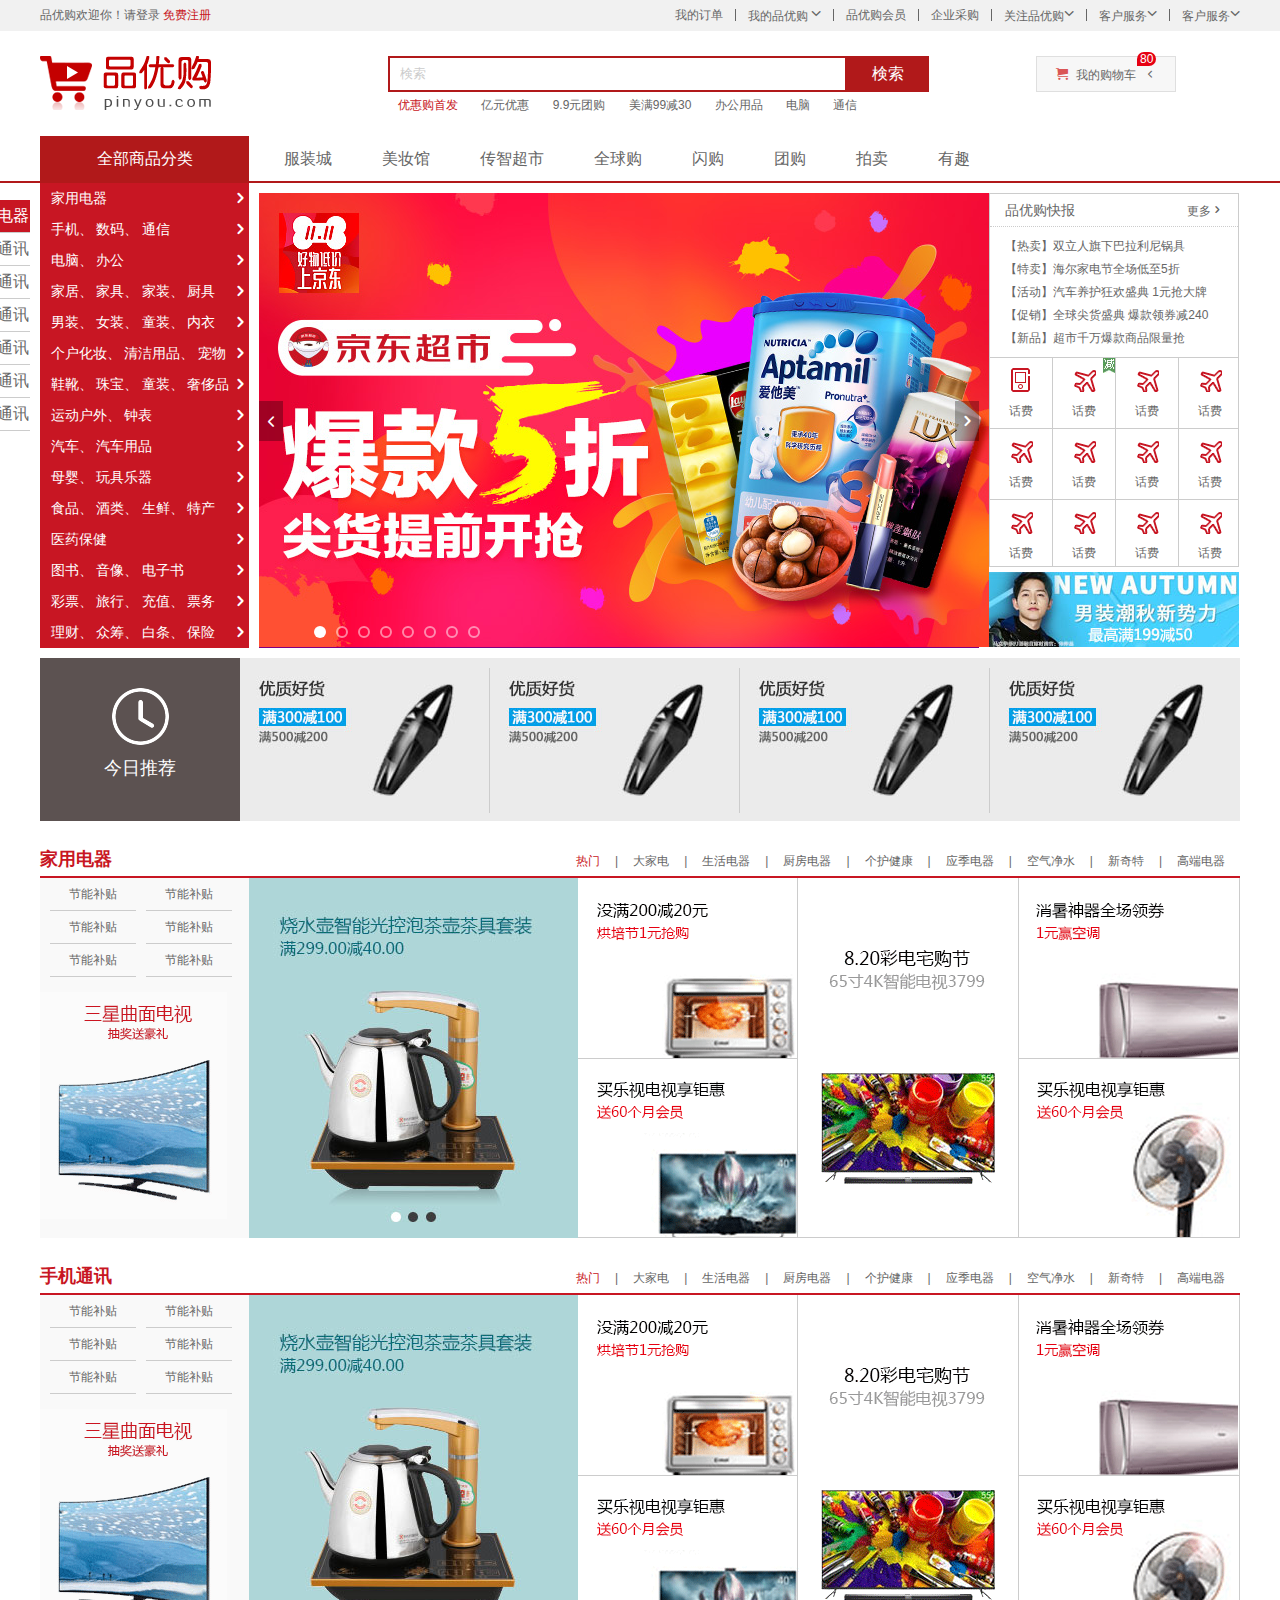
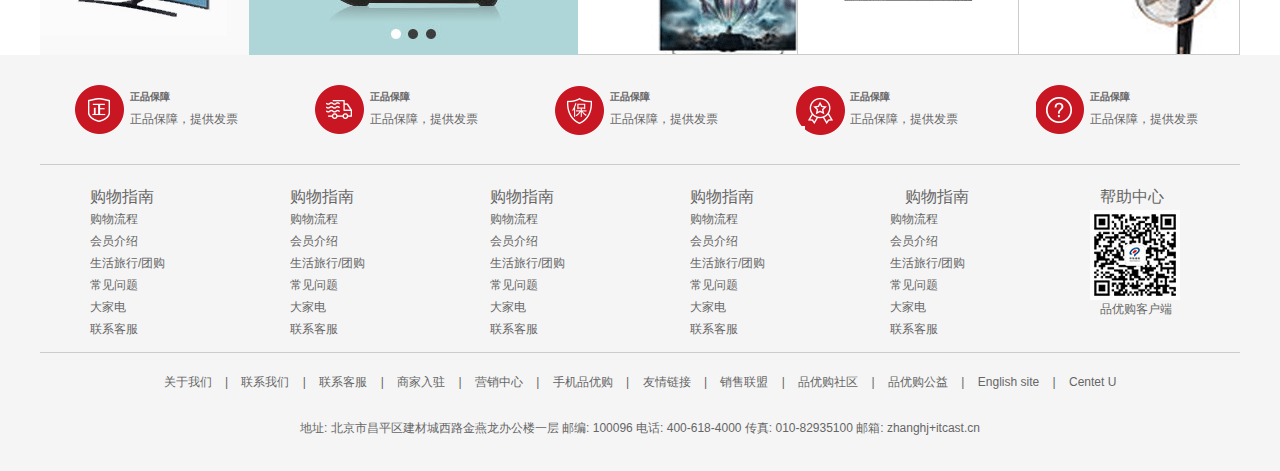
<file: index.html>
<!DOCTYPE html>
<html>
	<head>
		<meta charset="utf-8" />
		<title>pinyouku</title>
        <meta name="description" content="pinyougou-12adnsjcn cxnjidsvnvsvdvkidsoacmamsadjscxhacducasdncakcsnkcijdahfvbfhviae"/>
        <meta name="keywords" content="pinyougou-beagfwehgfes,efeirufnr"/>
        <link rel="shortcut icon" href="favicon.ico" type="image/x-icon"/>
        <link rel="stylesheet" href="css/base.css"/>
        <link rel="stylesheet" href="css/common.css"/>
        <link rel="stylesheet" href="css/index.css">
	</head>
	<body>
        <!-- 顶部快捷导航栏 start -->
		<div class="shortcut">
            <div class="w">
                <div class="fl">
                    <ul>
                        <li>品优购欢迎你！</li>
                        <li>
                            <a href="login.html">请登录 </a>
                             <a href="register.html" class="style-red">免费注册</a>
                        </li>
                    </ul>
                </div>
                <div class="fr">
                    <ul>
                        <li><a href="">我的订单</a></li>
                        <li class="spacer"></li>
                        <li><a href="#">我的品优购</a>
                        <i class="icomoon"></i>
                        </li>
                        <li class="spacer"></li>
                        <li><a href="#">品优购会员 </a></li>
                        <li class="spacer"></li>
                        <li><a href="#">企业采购</a></li>
                        <li class="spacer"></li>
                        <li><a href="#">关注品优购</a><i class="icomoon"></i></li>
                        <li class="spacer"></li>
                        <li><a href="#">客户服务</a><i class="icomoon"></i></li>
                        <li class="spacer"></li>
                        <li><a href="">客户服务</a><i class="icomoon"></i></li>
                    </ul>
                </div>
            </div>
        </div>
        <!-- 顶部快捷导航栏 end -->
        <!-- haeder start -->
        <div class="header w">
            <!-- logo -->
            <div class="logo">
                <hi>
                    <a href="index.html" title="品优购">品优购</a>
                </hi>
            </div>
            <!-- search -->
            <div class="search">
                <input type="text" name="" class="text" value="検索" />
                <button class="btn">検索</button>
            </div>
            <!-- hotwords -->
            <div class="hotwrods">
                <a href="#" class="style-red">优惠购首发 </a>
                <a href="#">亿元优惠</a>
                <a href="#">9.9元团购</a>
                <a href="#">美满99减30</a>
                <a href="#">办公用品</a>
                <a href="#">电脑</a>
                <a href="#">通信</a>                   
            </div>
            <!-- .shopcar -->
            <div class="shopcar">
                <i class="car"></i>
                我的购物车
                <div class="count">80</div>
                <i class="arrow"></i>
                <i></i>
            </div>
        </div>
        <!-- header end -->
        <!-- nav start -->
        <div class="nav">
            <div class="w">
                <div class="dorpdown fl">
                    <div class="dt">全部商品分类</div>
                    <div class="dd">
                        <ul>
                            <li class="menu_item">
                                <a href="#">家用电器</a>
                                <i></i> 
                            </li>
                            <li class="menu_item">
                                <a href="list.html">手机、</a>
                                <a href="list.html">数码、</a>
                                <a href="list.html">通信</a>
                                <i></i>
                            </li>
                            <li class="menu_item">
                                <a href="#">电脑、</a>
                                <a href="#">办公</a> 
                                <i></i>
                            </li>
                            <li class="menu_item">
                                <a href="#">家居、</a> 
                                <a href="#">家具、</a> 
                                <a href="#">家装、</a> 
                                <a href="#">厨具</a>
                                <i></i>
                            </li>
                            <li class="menu_item">
                                <a href="#">男装、</a> 
                                <a href="#">女装、</a>
                                <a href="#">童装、</a>
                                <a href="#">内衣</a>
                                <i></i>
                            </li>
                            <li class="menu_item">
                                <a href="#">个户化妆、</a>
                                <a href="#">清洁用品、</a> 
                                <a href="#">宠物</a>
                                <i></i>
                            </li>
                            <li class="menu_item">
                                <a href="#">鞋靴、</a> 
                                <a href="#">珠宝、</a> 
                                <a href="#">童装、</a> 
                                <a href="#">奢侈品</a>
                                <i></i>
                            </li>
                            <li class="menu_item">
                                <a href="#">运动户外、</a> 
                                <a href="#">钟表</a> 
                                <i></i>
                            </li>
                            <li class="menu_item">
                                <a href="#">汽车、</a> 
                                <a href="#">汽车用品</a> 
                                <i></i>
                            </li>
                            <li class="menu_item">
                                <a href="#">母婴、</a> 
                                <a href="#">玩具乐器</a> 
                                <i></i>
                            </li>
                            <li class="menu_item">
                                <a href="#">食品、</a> 
                                <a href="#">酒类、</a> 
                                <a href="#">生鲜、</a> 
                                <a href="#">特产</a>
                                <i></i>
                            </li>
                            <li class="menu_item">
                                <a href="#">医药保健</a>
                                <i></i> 
                            </li>
                            <li class="menu_item">
                                <a href="#">图书、</a> 
                                <a href="#">音像、</a> 
                                <a href="#">电子书</a>
                                <i></i>
                            </li>
                            <li class="menu_item">
                                <a href="#">彩票、</a> 
                                <a href="#">旅行、</a> 
                                <a href="#">充值、</a> 
                                <a href="#">票务</a>
                                <i></i>
                            </li>
                            <li class="menu_item">
                                <a href="#">理财、</a> 
                                <a href="#">众筹、</a> 
                                <a href="#">白条、</a> 
                                <a href="#">保险</a>
                                <i></i>
                            </li>
                        </ul>
                    </div>
                </div>
                <div class="navitem fl">
                    <ul>
                        <li><a href="#">服装城</a></li>
                        <li><a href="#">美妆馆</a></li>
                        <li><a href="#">传智超市</a></li>
                        <li><a href="#">全球购</a></li>
                        <li><a href="#">闪购</a></li>
                        <li><a href="#">团购</a></li>
                        <li><a href="#">拍卖</a></li>
                        <li><a href="#">有趣</a></li>
                    </ul>
                                                                                            
                </div>
            </div>
        </div>
        <!-- nav end -->
        <div class="w">
            <div class="main">
                <div class="focus fl">
                    <a href="#" class="arrow-l"><i></i></a>
                    <a href="#" class="arrow-r"><i></i></a>
                    <ul>
                        <li><a href=""><img src="upload/focus.jpg" alt=""></a></li>
                    </ul>
                    <ol class="circle">
                        <li class="current"></li>
                        <li></li>
                        <li></li>
                        <li></li>
                        <li></li>
                        <li></li>
                        <li></li>
                        <li></li>
                    </ol >
                </div>
                <div class="newsflash fr">
                    <div class="news">
                        <div class="news-hd">
                            品优购快报
                            <a href="#">更多<i></i></a>
                        </div>
                        <div class="news-bd">
                            <ul>
                                <li><a href="#">【热卖】双立人旗下巴拉利尼锅具</a></li>
                            </ul>
                            <ul>
                                <li><a href="#">【特卖】海尔家电节全场低至5折</a></li>
                            </ul>
                            <ul>
                                <li><a href="#">【活动】汽车养护狂欢盛典 1元抢大牌</a></li>
                            </ul>
                            <ul>
                                <li><a href="#">【促销】全球尖货盛典 爆款领券减240</a></li>
                            </ul>
                            <ul>
                                <li><a href="#">【新品】超市千万爆款商品限量抢</a></li>
                            </ul>
                        </div>
                    </div>
                    <div class="lifeservice">
                        <ul>
                            <li>
                                <a href="#">
                                    <i class="service_ico service_ico_huafei"></i>
                                    <p>话费</p>
                                </a>
                            </li>
                            <li>
                                <a href="#">
                                    <i class="service_ico service_ico_feiji"></i>
                                    <p>话费</p>
                                </a>
                                <span class="hot"></span>
                            </li>
                            <li>
                                <a href="#">
                                    <i class="service_ico service_ico_feiji"></i>
                                    <p>话费</p>
                                </a>
                            </li>
                            <li>
                                <a href="#">
                                    <i class="service_ico service_ico_feiji"></i>
                                    <p>话费</p>
                                </a>
                            </li>
                            <li>
                                <a href="#">
                                    <i class="service_ico service_ico_feiji"></i>
                                    <p>话费</p>
                                </a>
                            </li>
                            <li>
                                <a href="#">
                                    <i class="service_ico service_ico_feiji"></i>
                                    <p>话费</p>
                                </a>
                            </li>
                            <li>
                                <a href="#">
                                    <i class="service_ico service_ico_feiji"></i>
                                    <p>话费</p>
                                </a>
                            </li>
                            <li>
                                <a href="#">
                                    <i class="service_ico service_ico_feiji"></i>
                                    <p>话费</p>
                                </a>
                            </li>
                            <li>
                                <a href="#">
                                    <i class="service_ico service_ico_feiji"></i>
                                    <p>话费</p>
                                </a>
                            </li>
                            <li>
                                <a href="#">
                                    <i class="service_ico service_ico_feiji"></i>
                                    <p>话费</p>
                                </a>
                            </li>
                            <li>
                                <a href="#">
                                    <i class="service_ico service_ico_feiji"></i>
                                    <p>话费</p>
                                </a>
                            </li>
                            <li>
                                <a href="#">
                                    <i class="service_ico service_ico_feiji"></i>
                                    <p>话费</p>
                                </a>
                            </li>
                            
                        </ul>
                    </div>
                    <div class="bargain">
                        <img src="img/bargain.jpg" alt="">
                    </div>
                </div>
            </div>
        </div>
        <!-- 推荐服务模块 start -->
        <div class="recommend w">
            <div class="recom-hd fl">
                <img src="img/clock.png" alt="">
                <h3>今日推荐</h3>
            </div>
            <div class="recom-bd fl"> 
                <ul>
                    <li>
                        <a href="#">
                            <img src="upload/pic.jpg" alt="">
                        </a>
                    </li>
                    <li>
                        <a href="#">
                            <img src="upload/pic.jpg" alt="">
                        </a>
                    </li>
                    <li>
                        <a href="#">
                            <img src="upload/pic.jpg" alt="">
                        </a>
                    </li>
                    <li class="last">
                        <a href="#">
                            <img src="upload/pic.jpg" alt="">
                        </a>
                    </li>
                </ul>
            </div>
        </div>
        <!-- 推荐服务模块 end -->
        <!-- 楼层floor start -->
        <div class="floor">
            <div class="jiadian w">
                <div class="box-hd">
                    <h3>家用电器</h3>
                    <div class="tab-list">
                        <ul>
                            <li><a href="#" class="style-red">热门</a>|</li>
                            <li><a href="#">大家电</a>|</li>
                            <li><a href="#">生活电器</a>|</li>
                            <li><a href="#">厨房电器</a>|</li>
                            <li><a href="#">个护健康</a>|</li>
                            <li><a href="#">应季电器</a>|</li>
                            <li><a href="#">空气净水</a>|</li>
                            <li><a href="#">新奇特</a>|</li>
                            <li><a href="#">高端电器</a></li>
                        </ul>
                    </div>
                </div>
            <div class="box-bd">
                <ul class="tab-con">
                	<li class="w209">
                        <ul class="tab-con-list">
                        	<li>
                                <a href="">节能补贴</a>
                            </li>
                            <li>
                                <a href="">节能补贴</a>
                            </li>
                            <li>
                                <a href="">节能补贴</a>
                            </li>
                            <li>
                                <a href="">节能补贴</a>
                            </li>
                            <li>
                                <a href="">节能补贴</a>
                            </li>
                            <li>
                                <a href="">节能补贴</a>
                            </li>
                        </ul>
                        <img src="upload/floor-1-1.png" alt="">
                    </li>
                    <li class="w329">
                        <img src="upload/pic1.jpg" alt="">
                    </li>
                    <li class="w219">
                        <div class="tob-con-item">
                            <a href="#">
                                <img src="upload/floor-1-2.png" alt="">
                            </a>
                        </div>
                        <div class="tob-con-item">
                            <a href="#">
                                <img src="upload/floor-1-3.png" alt="">
                            </a>
                        </div>
                    </li>
                    <li class="w220">
                        <div class="tob-con-item">
                            <a href="#">
                                <img src="upload/floor-1-4.png" alt="">
                            </a>
                        </div>
                    </li>
                    <li class="w220">
                        <div class="tob-con-item">
                            <a href="#">
                                <img src="upload/floor-1-5.png" alt="">
                            </a>
                        </div>
                        <div class="tob-con-item">
                            <a href="#">
                                <img src="upload/floor-1-6.png" alt="">
                            </a>
                        </div>
                    </li>
                </ul>
            </div>    
            </div>
            <div class="shouji w">
                <div class="box-hd">
                    <h3>手机通讯</h3>
                    <div class="tab-list">
                        <ul>
                            <li><a href="#" class="style-red">热门</a>|</li>
                            <li><a href="#">大家电</a>|</li>
                            <li><a href="#">生活电器</a>|</li>
                            <li><a href="#">厨房电器</a>|</li>
                            <li><a href="#">个护健康</a>|</li>
                            <li><a href="#">应季电器</a>|</li>
                            <li><a href="#">空气净水</a>|</li>
                            <li><a href="#">新奇特</a>|</li>
                            <li><a href="#">高端电器</a></li>
                        </ul>
                    </div>
                </div>
            <div class="box-bd">
                <ul class="tab-con">
                	<li class="w209">
                        <ul class="tab-con-list">
                        	<li>
                                <a href="">节能补贴</a>
                            </li>
                            <li>
                                <a href="">节能补贴</a>
                            </li>
                            <li>
                                <a href="">节能补贴</a>
                            </li>
                            <li>
                                <a href="">节能补贴</a>
                            </li>
                            <li>
                                <a href="">节能补贴</a>
                            </li>
                            <li>
                                <a href="">节能补贴</a>
                            </li>
                        </ul>
                        <img src="upload/floor-1-1.png" alt="">
                    </li>
                    <li class="w329">
                        <img src="upload/pic1.jpg" alt="">
                    </li>
                    <li class="w219">
                        <div class="tob-con-item">
                            <a href="#">
                                <img src="upload/floor-1-2.png" alt="">
                            </a>
                        </div>
                        <div class="tob-con-item">
                            <a href="#">
                                <img src="upload/floor-1-3.png" alt="">
                            </a>
                        </div>
                    </li>
                    <li class="w220">
                        <div class="tob-con-item">
                            <a href="#">
                                <img src="upload/floor-1-4.png" alt="">
                            </a>
                        </div>
                    </li>
                    <li class="w220">
                        <div class="tob-con-item">
                            <a href="#">
                                <img src="upload/floor-1-5.png" alt="">
                            </a>
                        </div>
                        <div class="tob-con-item">
                            <a href="#">
                                <img src="upload/floor-1-6.png" alt="">
                            </a>
                        </div>
                    </li>
                </ul>
            </div>    
            </div>
        </div>
        <!-- 楼层floor end -->
        <!-- 固定电梯导航 -->
        <div class="fixedtool">
            <ul>
                <li class="current">家用电器</li>
                <li>手机通讯</li>
                <li>手机通讯</li>
                <li>手机通讯</li>
                <li>手机通讯</li>
                <li>手机通讯</li>
                <li>手机通讯</li>
            </ul>
        </div>
        <!-- footer start -->
        <div class="footer">
            <div class="w">
                <!-- mod-service start -->
                <div class="mod-service">
                    <ul>
                        <li>
                            <i class="mod-service-icon mod_service_zheng"></i>
                            <div class="mod_service_tit">
                                <h5>正品保障</h5>
                                <p>正品保障，提供发票</p>
                            </div>
                        </li>
                        <li>
                            <i class="mod-service-icon mod_service_kuai"></i>
                            <div class="mod_service_tit">
                                <h5>正品保障</h5>
                                <p>正品保障，提供发票</p>
                            </div>
                        </li>
                        <li>
                            <i class="mod-service-icon mod_service_bao"></i>
                            <div class="mod_service_tit">
                                <h5>正品保障</h5>
                                <p>正品保障，提供发票</p>
                            </div>
                        </li>
                        <li>
                            <i class="mod-service-icon mod_service_te"></i>
                            <div class="mod_service_tit">
                                <h5>正品保障</h5>
                                <p>正品保障，提供发票</p>
                            </div>
                        </li>
                        <li>
                            <i class="mod-service-icon mod_service_bang"></i>
                            <div class="mod_service_tit">
                                <h5>正品保障</h5>
                                <p>正品保障，提供发票</p>
                            </div>
                        </li>
                    </ul>
                </div>
                <!-- mod-service end -->
                <!-- mod help start -->
                <div class="mod_help">
                    <dl class="mod_help_item">
                        <dt>购物指南</dt>
                        <dd><a href="#">购物流程</a></dd>
                        <dd><a href="#">会员介绍</a></dd>
                        <dd><a href="#">生活旅行/团购</a></dd>
                        <dd><a href="#">常见问题</a></dd>
                        <dd><a href="#">大家电</a></dd>
                        <dd><a href="#">联系客服</a></dd>  
                    </dl>
                    <dl class="mod_help_item">
                        <dt>购物指南</dt>
                        <dd><a href="#">购物流程</a></dd>
                        <dd><a href="#">会员介绍</a></dd>
                        <dd><a href="#">生活旅行/团购</a></dd>
                        <dd><a href="#">常见问题</a></dd>
                        <dd><a href="#">大家电</a></dd>
                        <dd><a href="#">联系客服</a></dd>  
                    </dl>
                    <dl class="mod_help_item">
                        <dt>购物指南</dt>
                        <dd><a href="#">购物流程</a></dd>
                        <dd><a href="#">会员介绍</a></dd>
                        <dd><a href="#">生活旅行/团购</a></dd>
                        <dd><a href="#">常见问题</a></dd>
                        <dd><a href="#">大家电</a></dd>
                        <dd><a href="#">联系客服</a></dd>  
                    </dl>
                    <dl class="mod_help_item">
                        <dt>购物指南</dt>
                        <dd><a href="#">购物流程</a></dd>
                        <dd><a href="#">会员介绍</a></dd>
                        <dd><a href="#">生活旅行/团购</a></dd>
                        <dd><a href="#">常见问题</a></dd>
                        <dd><a href="#">大家电</a></dd>
                        <dd><a href="#">联系客服</a></dd>  
                    </dl>
                    <dl class="mod_help_item mod_help_app">
                        <dt>购物指南</dt>
                        <dd><a href="#">购物流程</a></dd>
                        <dd><a href="#">会员介绍</a></dd>
                        <dd><a href="#">生活旅行/团购</a></dd>
                        <dd><a href="#">常见问题</a></dd>
                        <dd><a href="#">大家电</a></dd>
                        <dd><a href="#">联系客服</a></dd>  
                    </dl>
                    <dl class="mod_help_item">
                        <dt class="mod_help_ban">帮助中心</dt>
                        <dd>
                            <img src="img/erweima.jpg" >
                            <p class="mod_help_pin">品优购客户端</p>
                        </dd>
                        
                    </dl>
                </div>
                <!-- mod help end -->
                <!-- mod copyright -->
                <div class="mod-copyright">
                    <p class="mod_copyright_links">
                       <a href="#">关于我们</a>
                       <span class="mod-copyright_split">|</span>
                       <a href="#">联系我们</a>
                       <span class="mod-copyright_split">|</span>
                       <a href="#">联系客服</a>
                       <span class="mod-copyright_split">|</span>
                       <a href="#">商家入驻</a>
                       <span class="mod-copyright_split">|</span>
                       <a href="#">营销中心</a>
                       <span class="mod-copyright_split">|</span>
                       <a href="#">手机品优购</a>
                       <span class="mod-copyright_split">|</span>
                       <a href="#">友情链接</a>
                       <span class="mod-copyright_split">|</span>
                       <a href="#">销售联盟</a>
                       <span class="mod-copyright_split">|</span>
                       <a href="#">品优购社区</a>
                       <span class="mod-copyright_split">|</span>
                       <a href="#">品优购公益</a>
                       <span class="mod-copyright_split">|</span>
                       <a href="#">English site</a>
                       <span class="mod-copyright_split">|</span>
                       <a href="#">Centet U</a>
                    </p>
                    <p class="mod_copyright_info">
                        <br>
                        地址: 北京市昌平区建材城西路金燕龙办公楼一层
                        邮编: 100096 电话: 400-618-4000 传真: 010-82935100
                        邮箱: zhanghj+itcast.cn
                    </p>
                </div>
                <!-- mod copyright -->
            </div>    
        </div>
        <!-- footer end -->
	</body>
</html>
</file>
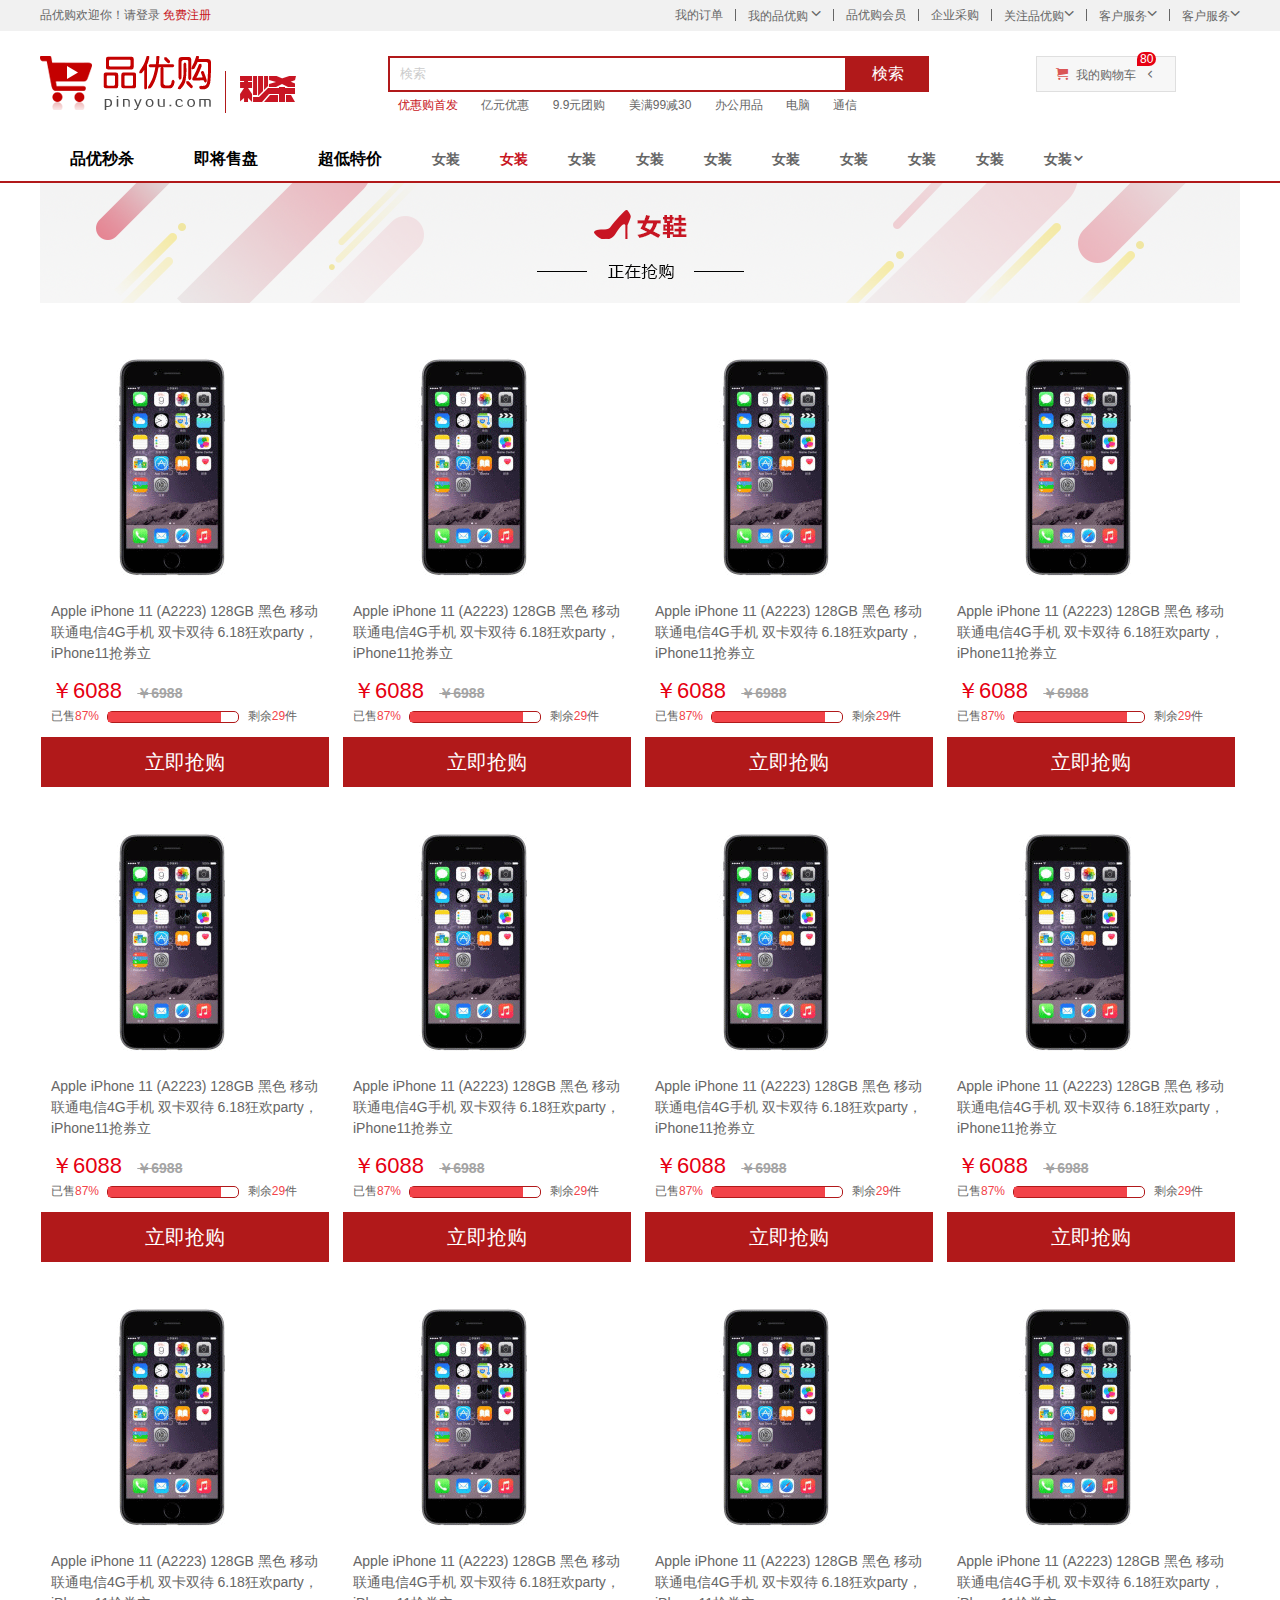
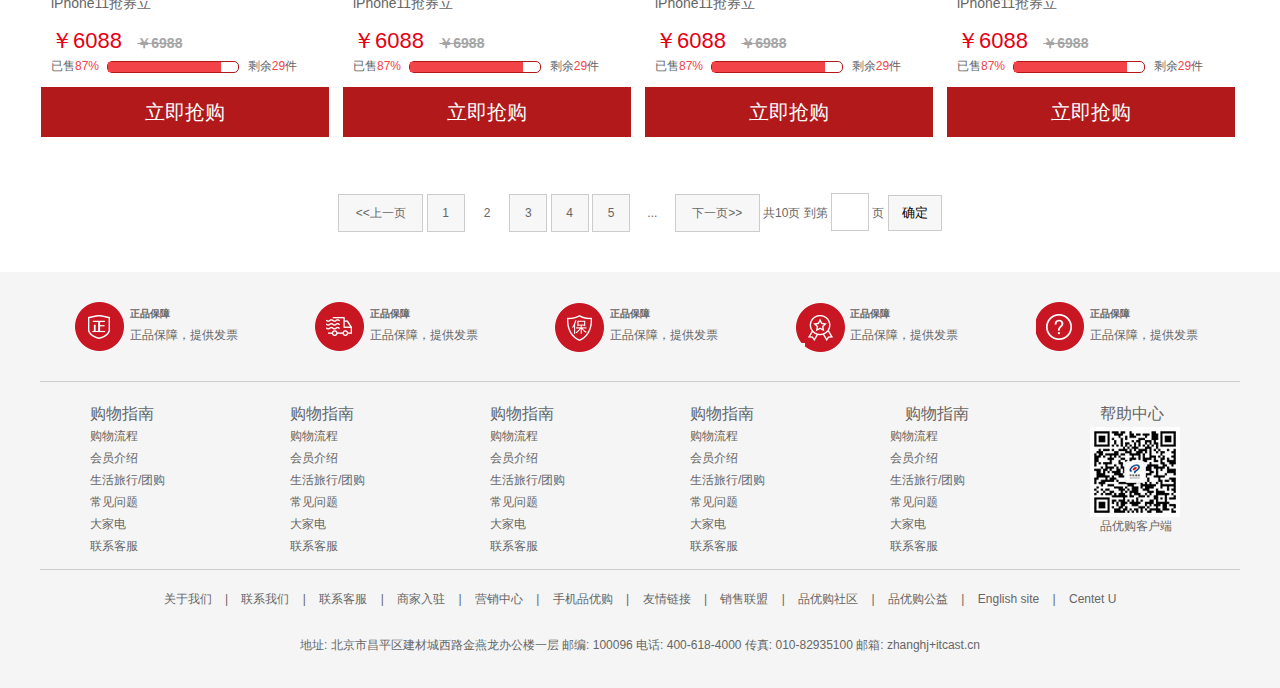
<file: list.html>
<!DOCTYPE html>
<html>
	<head>
		<meta charset="utf-8">
		<title>列表页-手机页面</title>
        <meta name="description" content="pinyougou-12adnsjcn cxnjidsvnvsvdvkidsoacmamsadjscxhacducasdncakcsnkcijdahfvbfhviae"/>
        <meta name="keywords" content="pinyougou-beagfwehgfes,efeirufnr"/>
        <link rel="shortcut icon" href="favicon.ico" type="image/x-icon"/>
        <link rel="stylesheet" href="css/base.css"/>
        <link rel="stylesheet" href="css/common.css"/>
        <link rel="stylesheet" href="css/list.css">
	</head>
	<body>
        <!-- 顶部快捷导航栏 start -->
        <div class="shortcut">
            <div class="w">
                <div class="fl">
                    <ul>
                        <li>品优购欢迎你！</li>
                        <li>
                            <a href="register.html" ">请登录 </a>
                             <a href="#" class="style-red">免费注册</a>
                        </li>
                    </ul>
                </div>
                <div class="fr">
                    <ul>
                        <li><a href="#">我的订单</a></li>
                        <li class="spacer"></li>
                        <li><a href="#">我的品优购</a>
                        <i class="icomoon"></i>
                        </li>
                        <li class="spacer"></li>
                        <li><a href="#">品优购会员 </a></li>
                        <li class="spacer"></li>
                        <li><a href="#">企业采购</a></li>
                        <li class="spacer"></li>
                        <li><a href="#">关注品优购</a><i class="icomoon"></i></li>
                        <li class="spacer"></li>
                        <li><a href="#">客户服务</a><i class="icomoon"></i></li>
                        <li class="spacer"></li>
                        <li><a href="">客户服务</a><i class="icomoon"></i></li>
                    </ul>
                </div>
            </div>
        </div>
        <!-- 顶部快捷导航栏 end -->
        <!-- haeder start -->
        <div class="header w">
            <!-- logo -->
            <div class="logo">
                <hi>
                    <a href="index.html" title="品优购">品优购</a>
                </hi>
            </div>
            <!-- sk -->
            <div class="sk">
                <img src="upload/sk.png">
            </div>
            <!-- search -->
            <div class="search">
                <input type="text" name="" class="text" value="検索" />
                <button class="btn">検索</button>
            </div>
            <!-- hotwords -->
            <div class="hotwrods">
                <a href="#" class="style-red">优惠购首发 </a>
                <a href="#">亿元优惠</a>
                <a href="#">9.9元团购</a>
                <a href="#">美满99减30</a>
                <a href="#">办公用品</a>
                <a href="#">电脑</a>
                <a href="#">通信</a>                   
            </div>
            <!-- .shopcar -->
            <div class="shopcar">
                <i class="car"></i>
                我的购物车
                <div class="count">80</div>
                <i class="arrow"></i>
                <i></i>
            </div>
        </div>
        <!-- header end -->
        <!-- nav start -->
        <div class="nav">
            <div class="w">
                <div class="sk_list fl">
                    <ul>
                        <li><a href="">品优秒杀</a></li>
                        <li><a href="">即将售盘</a></li>
                        <li><a href="">超低特价</a></li>
                    </ul>
                </div>
                <div class="sk_con fl">
                    <ul>
                        <li><a href="#">女装</a></li>
                        <li><a href="#" class="style-red">女装</a></li>
                        <li><a href="#">女装</a></li>
                        <li><a href="#">女装</a></li>
                        <li><a href="#">女装</a></li>
                        <li><a href="#">女装</a></li>
                        <li><a href="#">女装</a></li>
                        <li><a href="#">女装</a></li>
                        <li><a href="#">女装</a></li>
                        <li><a href="#">女装<i></i></a></li>
                    </ul>
                </div>
            </div>
        </div>
        <!-- nav end -->
        <!-- 列表页的内容开始 -->
        <div class="sk_container w">
           <div class="sk_hd">
               <img src="upload/bg_03.png" alt="">
           </div>
           <div class="sk_bd clearfix">
                <ul>
                    <li class="sk_goods">
                       <a href="detail.html">
                           <img src="upload/mobile.png" alt="">
                           <h5 class="sk_goods_title">Apple iPhone 11 (A2223) 128GB 黑色 移动联通电信4G手机 双卡双待 6.18狂欢party，iPhone11抢券立</h5>
                       </a>
                        <p class="sk_goods_price">
                            <em>￥6088</em>　
                            <del>￥6988</del>
                        </p>
                        <div class="sk_goods_progress">
                            已售<i>87%</i>
                            <div class="bar">
                                <div class="bar_in"></div>
                            </div>
                            剩余<em>29</em>件
                        </div>
                        <a href="#" class="sk_goods_buy">立即抢购</a>
                    </li>
                    <li class="sk_goods">
                        <img src="upload/mobile.png" alt="">
                        <h5 class="sk_goods_title">Apple iPhone 11 (A2223) 128GB 黑色 移动联通电信4G手机 双卡双待 6.18狂欢party，iPhone11抢券立</h5>
                        <p class="sk_goods_price">
                            <em>￥6088</em>　
                            <del>￥6988</del>
                        </p>
                        <div class="sk_goods_progress">
                            已售<i>87%</i>
                            <div class="bar">
                                <div class="bar_in"></div>
                            </div>
                            剩余<em>29</em>件
                        </div>
                        <a href="#" class="sk_goods_buy">立即抢购</a>
                    </li>
                    <li class="sk_goods">
                        <a href="detail.html">
                            <img src="upload/mobile.png" alt="">
                            <h5 class="sk_goods_title">Apple iPhone 11 (A2223) 128GB 黑色 移动联通电信4G手机 双卡双待 6.18狂欢party，iPhone11抢券立</h5>
                        </a>
                        <p class="sk_goods_price">
                            <em>￥6088</em>　
                            <del>￥6988</del>
                        </p>
                        <div class="sk_goods_progress">
                            已售<i>87%</i>
                            <div class="bar">
                                <div class="bar_in"></div>
                            </div>
                            剩余<em>29</em>件
                        </div>
                        <a href="#" class="sk_goods_buy">立即抢购</a>
                    </li>
                    <li class="sk_goods">
                        <img src="upload/mobile.png" alt="">
                        <h5 class="sk_goods_title">Apple iPhone 11 (A2223) 128GB 黑色 移动联通电信4G手机 双卡双待 6.18狂欢party，iPhone11抢券立</h5>
                        <p class="sk_goods_price">
                            <em>￥6088</em>　
                            <del>￥6988</del>
                        </p>
                        <div class="sk_goods_progress">
                            已售<i>87%</i>
                            <div class="bar">
                                <div class="bar_in"></div>
                            </div>
                            剩余<em>29</em>件
                        </div>
                        <a href="#" class="sk_goods_buy">立即抢购</a>
                    </li>
                    <li class="sk_goods">
                        <img src="upload/mobile.png" alt="">
                        <h5 class="sk_goods_title">Apple iPhone 11 (A2223) 128GB 黑色 移动联通电信4G手机 双卡双待 6.18狂欢party，iPhone11抢券立</h5>
                        <p class="sk_goods_price">
                            <em>￥6088</em>　
                            <del>￥6988</del>
                        </p>
                        <div class="sk_goods_progress">
                            已售<i>87%</i>
                            <div class="bar">
                                <div class="bar_in"></div>
                            </div>
                            剩余<em>29</em>件
                        </div>
                        <a href="#" class="sk_goods_buy">立即抢购</a>
                    </li>
                    <li class="sk_goods">
                        <img src="upload/mobile.png" alt="">
                        <h5 class="sk_goods_title">Apple iPhone 11 (A2223) 128GB 黑色 移动联通电信4G手机 双卡双待 6.18狂欢party，iPhone11抢券立</h5>
                        <p class="sk_goods_price">
                            <em>￥6088</em>　
                            <del>￥6988</del>
                        </p>
                        <div class="sk_goods_progress">
                            已售<i>87%</i>
                            <div class="bar">
                                <div class="bar_in"></div>
                            </div>
                            剩余<em>29</em>件
                        </div>
                        <a href="#" class="sk_goods_buy">立即抢购</a>
                    </li>
                    <li class="sk_goods">
                        <img src="upload/mobile.png" alt="">
                        <h5 class="sk_goods_title">Apple iPhone 11 (A2223) 128GB 黑色 移动联通电信4G手机 双卡双待 6.18狂欢party，iPhone11抢券立</h5>
                        <p class="sk_goods_price">
                            <em>￥6088</em>　
                            <del>￥6988</del>
                        </p>
                        <div class="sk_goods_progress">
                            已售<i>87%</i>
                            <div class="bar">
                                <div class="bar_in"></div>
                            </div>
                            剩余<em>29</em>件
                        </div>
                        <a href="#" class="sk_goods_buy">立即抢购</a>
                    </li>
                    <li class="sk_goods">
                        <img src="upload/mobile.png" alt="">
                        <h5 class="sk_goods_title">Apple iPhone 11 (A2223) 128GB 黑色 移动联通电信4G手机 双卡双待 6.18狂欢party，iPhone11抢券立</h5>
                        <p class="sk_goods_price">
                            <em>￥6088</em>　
                            <del>￥6988</del>
                        </p>
                        <div class="sk_goods_progress">
                            已售<i>87%</i>
                            <div class="bar">
                                <div class="bar_in"></div>
                            </div>
                            剩余<em>29</em>件
                        </div>
                        <a href="#" class="sk_goods_buy">立即抢购</a>
                    </li>
                    <li class="sk_goods">
                        <img src="upload/mobile.png" alt="">
                        <h5 class="sk_goods_title">Apple iPhone 11 (A2223) 128GB 黑色 移动联通电信4G手机 双卡双待 6.18狂欢party，iPhone11抢券立</h5>
                        <p class="sk_goods_price">
                            <em>￥6088</em>　
                            <del>￥6988</del>
                        </p>
                        <div class="sk_goods_progress">
                            已售<i>87%</i>
                            <div class="bar">
                                <div class="bar_in"></div>
                            </div>
                            剩余<em>29</em>件
                        </div>
                        <a href="#" class="sk_goods_buy">立即抢购</a>
                    </li>
                    <li class="sk_goods">
                        <img src="upload/mobile.png" alt="">
                        <h5 class="sk_goods_title">Apple iPhone 11 (A2223) 128GB 黑色 移动联通电信4G手机 双卡双待 6.18狂欢party，iPhone11抢券立</h5>
                        <p class="sk_goods_price">
                            <em>￥6088</em>　
                            <del>￥6988</del>
                        </p>
                        <div class="sk_goods_progress">
                            已售<i>87%</i>
                            <div class="bar">
                                <div class="bar_in"></div>
                            </div>
                            剩余<em>29</em>件
                        </div>
                        <a href="#" class="sk_goods_buy">立即抢购</a>
                    </li>
                    <li class="sk_goods">
                        <img src="upload/mobile.png" alt="">
                        <h5 class="sk_goods_title">Apple iPhone 11 (A2223) 128GB 黑色 移动联通电信4G手机 双卡双待 6.18狂欢party，iPhone11抢券立</h5>
                        <p class="sk_goods_price">
                            <em>￥6088</em>　
                            <del>￥6988</del>
                        </p>
                        <div class="sk_goods_progress">
                            已售<i>87%</i>
                            <div class="bar">
                                <div class="bar_in"></div>
                            </div>
                            剩余<em>29</em>件
                        </div>
                        <a href="#" class="sk_goods_buy">立即抢购</a>
                    </li>
                    <li class="sk_goods">
                        <img src="upload/mobile.png" alt="">
                        <h5 class="sk_goods_title">Apple iPhone 11 (A2223) 128GB 黑色 移动联通电信4G手机 双卡双待 6.18狂欢party，iPhone11抢券立</h5>
                        <p class="sk_goods_price">
                            <em>￥6088</em>　
                            <del>￥6988</del>
                        </p>
                        <div class="sk_goods_progress">
                            已售<i>87%</i>
                            <div class="bar">
                                <div class="bar_in"></div>
                            </div>
                            剩余<em>29</em>件
                        </div>
                        <a href="#" class="sk_goods_buy">立即抢购</a>
                    </li>
                </ul>    
           </div>
            <!-- pageページ制作 -->
            <div class="page">
                <span class="page_num">
                    <a href="#" class="pn_prev">&lt;&lt;上一页</a>
                    <a href="#">1</a>
                    <a href="#" class="current">2</a>
                    <a href="#">3</a>
                    <a href="#">4</a>
                    <a href="#">5</a>
                    <a href="#" class="dotted">...</a>
                    <a href="#" class="pn_next">下一页&gt;&gt;</a>
                </span>
                <span class="page_skip">
                    共10页 到第
                    <input type="text" name="" id="">
                    页
                    <button>确定</button>
                </span>
            </div>
        </div>
        <!-- 列表页的内容结束 -->
        
        <!-- footer start -->
        <div class="footer">
            <div class="w">
                <!-- mod-service start -->
                <div class="mod-service">
                    <ul>
                        <li>
                            <i class="mod-service-icon mod_service_zheng"></i>
                            <div class="mod_service_tit">
                                <h5>正品保障</h5>
                                <p>正品保障，提供发票</p>
                            </div>
                        </li>
                        <li>
                            <i class="mod-service-icon mod_service_kuai"></i>
                            <div class="mod_service_tit">
                                <h5>正品保障</h5>
                                <p>正品保障，提供发票</p>
                            </div>
                        </li>
                        <li>
                            <i class="mod-service-icon mod_service_bao"></i>
                            <div class="mod_service_tit">
                                <h5>正品保障</h5>
                                <p>正品保障，提供发票</p>
                            </div>
                        </li>
                        <li>
                            <i class="mod-service-icon mod_service_te"></i>
                            <div class="mod_service_tit">
                                <h5>正品保障</h5>
                                <p>正品保障，提供发票</p>
                            </div>
                        </li>
                        <li>
                            <i class="mod-service-icon mod_service_bang"></i>
                            <div class="mod_service_tit">
                                <h5>正品保障</h5>
                                <p>正品保障，提供发票</p>
                            </div>
                        </li>
                    </ul>
                </div>
                <!-- mod-service end -->
                <!-- mod help start -->
                <div class="mod_help">
                    <dl class="mod_help_item">
                        <dt>购物指南</dt>
                        <dd><a href="#">购物流程</a></dd>
                        <dd><a href="#">会员介绍</a></dd>
                        <dd><a href="#">生活旅行/团购</a></dd>
                        <dd><a href="#">常见问题</a></dd>
                        <dd><a href="#">大家电</a></dd>
                        <dd><a href="#">联系客服</a></dd>  
                    </dl>
                    <dl class="mod_help_item">
                        <dt>购物指南</dt>
                        <dd><a href="#">购物流程</a></dd>
                        <dd><a href="#">会员介绍</a></dd>
                        <dd><a href="#">生活旅行/团购</a></dd>
                        <dd><a href="#">常见问题</a></dd>
                        <dd><a href="#">大家电</a></dd>
                        <dd><a href="#">联系客服</a></dd>  
                    </dl>
                    <dl class="mod_help_item">
                        <dt>购物指南</dt>
                        <dd><a href="#">购物流程</a></dd>
                        <dd><a href="#">会员介绍</a></dd>
                        <dd><a href="#">生活旅行/团购</a></dd>
                        <dd><a href="#">常见问题</a></dd>
                        <dd><a href="#">大家电</a></dd>
                        <dd><a href="#">联系客服</a></dd>  
                    </dl>
                    <dl class="mod_help_item">
                        <dt>购物指南</dt>
                        <dd><a href="#">购物流程</a></dd>
                        <dd><a href="#">会员介绍</a></dd>
                        <dd><a href="#">生活旅行/团购</a></dd>
                        <dd><a href="#">常见问题</a></dd>
                        <dd><a href="#">大家电</a></dd>
                        <dd><a href="#">联系客服</a></dd>  
                    </dl>
                    <dl class="mod_help_item mod_help_app">
                        <dt>购物指南</dt>
                        <dd><a href="#">购物流程</a></dd>
                        <dd><a href="#">会员介绍</a></dd>
                        <dd><a href="#">生活旅行/团购</a></dd>
                        <dd><a href="#">常见问题</a></dd>
                        <dd><a href="#">大家电</a></dd>
                        <dd><a href="#">联系客服</a></dd>  
                    </dl>
                    <dl class="mod_help_item">
                        <dt class="mod_help_ban">帮助中心</dt>
                        <dd>
                            <img src="img/erweima.jpg" >
                            <p class="mod_help_pin">品优购客户端</p>
                        </dd>
                        
                    </dl>
                </div>
                <!-- mod help end -->
                <!-- mod copyright -->
                <div class="mod-copyright">
                    <p class="mod_copyright_links">
                       <a href="#">关于我们</a>
                       <span class="mod-copyright_split">|</span>
                       <a href="#">联系我们</a>
                       <span class="mod-copyright_split">|</span>
                       <a href="#">联系客服</a>
                       <span class="mod-copyright_split">|</span>
                       <a href="#">商家入驻</a>
                       <span class="mod-copyright_split">|</span>
                       <a href="#">营销中心</a>
                       <span class="mod-copyright_split">|</span>
                       <a href="#">手机品优购</a>
                       <span class="mod-copyright_split">|</span>
                       <a href="#">友情链接</a>
                       <span class="mod-copyright_split">|</span>
                       <a href="#">销售联盟</a>
                       <span class="mod-copyright_split">|</span>
                       <a href="#">品优购社区</a>
                       <span class="mod-copyright_split">|</span>
                       <a href="#">品优购公益</a>
                       <span class="mod-copyright_split">|</span>
                       <a href="#">English site</a>
                       <span class="mod-copyright_split">|</span>
                       <a href="#">Centet U</a>
                    </p>
                    <p class="mod_copyright_info">
                        <br>
                        地址: 北京市昌平区建材城西路金燕龙办公楼一层
                        邮编: 100096 电话: 400-618-4000 传真: 010-82935100
                        邮箱: zhanghj+itcast.cn
                    </p>
                </div>
                <!-- mod copyright -->
            </div>    
        </div>
        <!-- footer end -->
	</body>
</html>
</file>
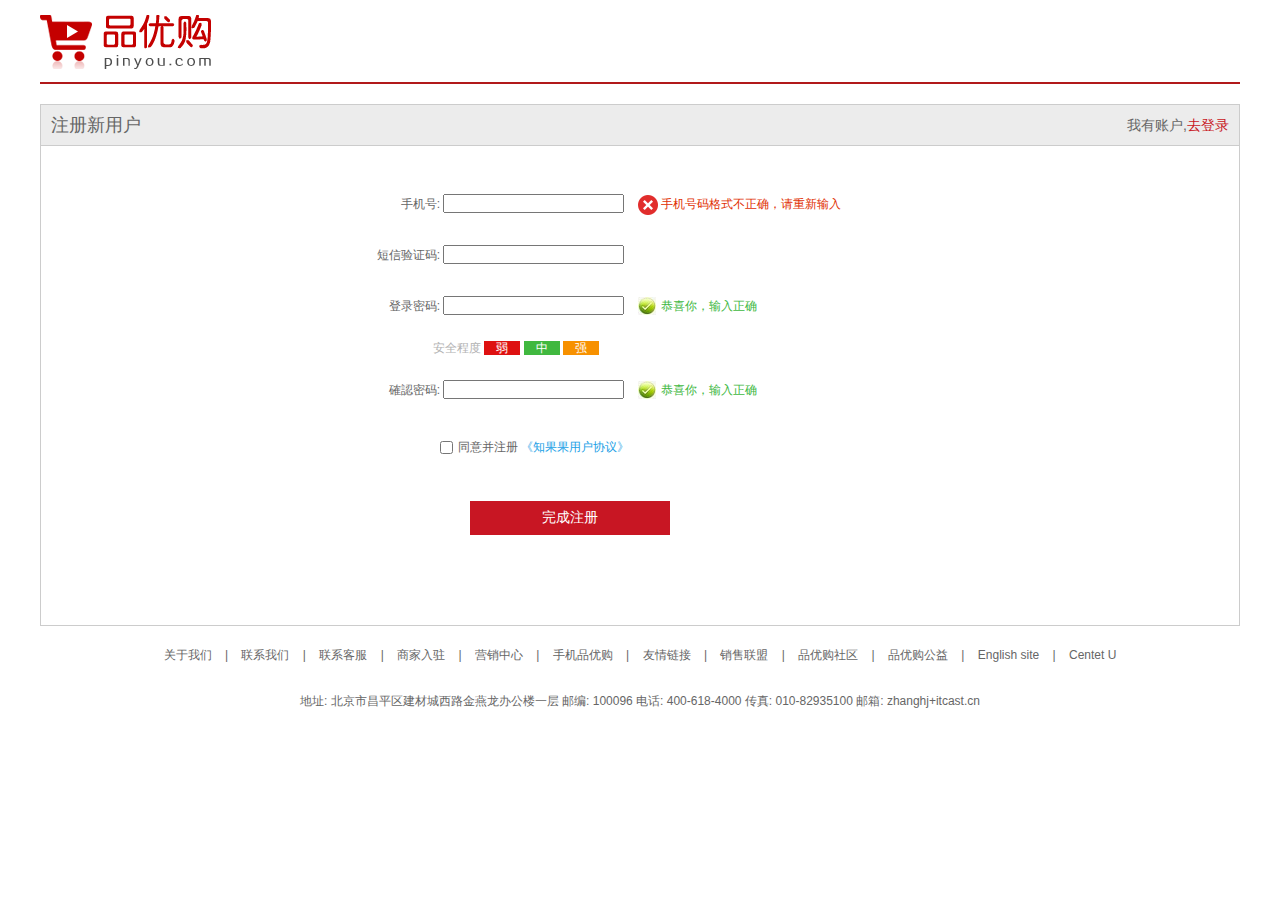
<file: register.html>
<!DOCTYPE html>
<html>
	<head>
		<meta charset="utf-8">
		<title>注册页面</title>
        <link rel="stylesheet" href="css/base.css">
        <link rel="stylesheet" href="css/register.css">
	</head>
	<body>
        <div class="w">
            <!-- header -->
            <div class="heater">
                <div class="logo">
                    <a href="index.html">
                        <img src="img/logo.png" alt="">
                    </a>
                </div>
            </div>
            <!-- registerarea -->
            <div class="registerarea">
                <h3>
                    注册新用户
                    <em>我有账户,<a href="login.html">去登录</a></em>
                </h3>
                <div class="reg-form">
                        <form action="demo.php">
                            <!-- 表单域 -->
                            <ul>
                            	<li>
                                    <label for="tel">手机号:</label>
                                    <input type="text" class="inp" id="tel">
                                    <span class="error">
                                        <i class="error_icon"></i>
                                        手机号码格式不正确，请重新输入
                                    </span>
                                </li>
                                <li>
                                    <label for="img">短信验证码:</label>
                                    <input type="text" class="inp" id="img">
                                    
                                </li>
                                <li>
                                    <label for="sub">登录密码:</label>
                                    <input type="text" class="inp" id="sub">
                                    <span class="success">
                                        <i class="success_icon"></i>
                                        恭喜你，输入正确
                                    </span>
                                </li>
                                <li class="safe">
                                    安全程度 
                                    <em class="ruo">弱</em>
                                    <em class="zhong">中</em>
                                    <em class="qiang">强</em>
                                </li>
                                <li>
                                    <label for="tsub">確認密码:</label>
                                    <input type="text" class="inp" id="tsub">
                                    <span class="success">
                                        <i class="success_icon"></i>
                                        恭喜你，输入正确
                                    </span>
                                </li>
                                <li class="agree"> 
                                   <input type="checkbox" >同意并注册
                                   <a href="">《知果果用户协议》</a>
                                </li>
                                <li>
                                    <input type="submit" value="完成注册" class="over">
                                </li>
                            </ul>
                            <!-- 表单域 end-->
                        </form>
                </div>
            </div>
            <!-- footer -->
            <!-- mod copyright -->
            <div class="mod-copyright">
                <p class="mod_copyright_links">
                   <a href="#">关于我们</a>
                   <span class="mod-copyright_split">|</span>
                   <a href="#">联系我们</a>
                   <span class="mod-copyright_split">|</span>
                   <a href="#">联系客服</a>
                   <span class="mod-copyright_split">|</span>
                   <a href="#">商家入驻</a>
                   <span class="mod-copyright_split">|</span>
                   <a href="#">营销中心</a>
                   <span class="mod-copyright_split">|</span>
                   <a href="#">手机品优购</a>
                   <span class="mod-copyright_split">|</span>
                   <a href="#">友情链接</a>
                   <span class="mod-copyright_split">|</span>
                   <a href="#">销售联盟</a>
                   <span class="mod-copyright_split">|</span>
                   <a href="#">品优购社区</a>
                   <span class="mod-copyright_split">|</span>
                   <a href="#">品优购公益</a>
                   <span class="mod-copyright_split">|</span>
                   <a href="#">English site</a>
                   <span class="mod-copyright_split">|</span>
                   <a href="#">Centet U</a>
                </p>
                <p class="mod_copyright_info">
                    <br>
                    地址: 北京市昌平区建材城西路金燕龙办公楼一层
                    邮编: 100096 电话: 400-618-4000 传真: 010-82935100
                    邮箱: zhanghj+itcast.cn
                </p>
            </div>
            <!-- mod copyright -->
        </div>
	</body>
</html>
</file>
<file: css/base.css>
﻿/*清除元素默认的内外边距  */
* {
    margin: 0;
    padding: 0
}
/*让所有斜体 不倾斜*/
em,
i {
    font-style: normal;
}
/*去掉列表前面的小点*/
li {
    list-style: none;
}
/*图片没有边框   去掉图片底侧的空白缝隙*/
img {
    border: 0;  /*ie6*/
    vertical-align: middle;
}
/*让button 按钮 变成小手*/
button {
    cursor: pointer;
}
/*取消链接的下划线*/
a {
    color: #666;
    text-decoration: none;
}

a:hover {
    color: #e33333;
}

button,
input {
    font-family: 'Microsoft YaHei', 'Heiti SC', tahoma, arial, 'Hiragino Sans GB', \\5B8B\4F53, sans-serif;
    /*取消轮廓线 蓝色的*/
    outline: none;
}

body {
    background-color: #fff;
    font: 12px/1.5 'Microsoft YaHei', 'Heiti SC', tahoma, arial, 'Hiragino Sans GB', \\5B8B\4F53, sans-serif;
    color: #666
}

.hide,
.none {
    display: none;
}
/*清除浮动*/
.clearfix:after {
    visibility: hidden;
    clear: both;
    display: block;
    content: ".";
    height: 0
}

.clearfix {
    *zoom: 1
}
</file>
<file: css/common.css>
/*公共样式*/
.fl {
	float: left;
}
.fr {
	float: right;
}
@font-face {
    font-family: 'icomoon';
    src:  url('../fonts/icomoon.eot?7kkyc2');
    src:  url('../fonts/icomoon.eot?7kkyc2#iefix') format('embedded-opentype'),
    url('../fonts/icomoon.ttf?7kkyc2') format('truetype'),
    url('../fonts/icomoon.woff?7kkyc2') format('woff'),
    url('../fonts/icomoon.svg?7kkyc2#icomoon') format('svg');
  font-weight: normal;
  font-style: normal;
}
.fr .icomoon {
	font-family: 'icomoon';
	font-size: 16px;
	line-height: 26px;
}
/*版心*/
.w {
	width: 1200px;
	margin: 0 auto;
}
.style-red {
	color: #c81623;
}
.spacer {
	width: 1px;
	height: 12px;
	background-color: #666;
	margin: 9px 12px 0;
}
/*顶部快捷导航*/
.shortcut {
	height: 31px;
	background-color: #f1f1f1;
	line-height: 31px;
}
.shortcut li {
	float: left;
}
/*header区域*/
.header {
	position: relative;
	height: 105px;
}
.logo {
	position: absolute;
	top: 25px;
	left: 0;
	width: 175px;
	height: 56px;
}
.logo a {
	display: block;
	/*overflow: hidden;*/
	width: 175px;
	height: 56px;
	background: url(../img/logo.png) no-repeat;
	/*text-indent: -999px;*/
	font-size: 0;
}
.search {
	position: absolute;
	top: 25px;
	left: 348px;
}
.text {
	float: left;
	width: 445px;
	height: 32px;
	border: 2px solid #b1191a;
	padding-left: 10px;
	color: #ccc;
}
.btn {
	float: left;
	width: 82px;
	height: 36px;
	background-color: #b1191a;
	border: 0;
	font-size: 16px;
	color: #fff;
}
.hotwrods {
	position: absolute;
	top: 65px;
	left: 348px;
}
.hotwrods a {
	margin: 0 10px;
}
.shopcar {
	position: absolute;
	top:25px;
	right: 64px;
	width: 138px;
	height: 34px;
	border: 1px solid #dfdfdf;
	background-color: #f7f7f7;
	line-height: 34px;
	text-align: center;
}
.car {
	font-family: 'icomoon';
	color: #da5555;
    margin-right: 5px;
}
.arrow {
	font-family: 'icomoon';
	margin-left: 5px;
}
.count {
	position: absolute;
	top: -5px;
	/*应该是左侧对齐 文字才能往右走显示*/
	left: 100px;
	background-color: #e60012;
	height: 14px;
	padding: 0 3px;
	line-height: 14px;
	color: #fff;
	/*border-radius: 左上角 右上角  右下角  左下角;*/
	border-radius: 7px 7px 7px 0;
}
/*nav start*/
.nav {
	height: 45px;
	border-bottom: 2px solid #b1191a;
}
.dorpdown {
    width: 209px;
    height: 45px;
    background-color: pink;
}
.dorpdown .dt {
    width: 100%;
    height: 100%;
    background-color: #B1191A;
    font-size: 16px;
    text-align: center;
    color: #fff;
    line-height: 45px;
}
.dorpdown .dd {
    height: 465px;
    background-color: #C81623;
    margin-top: 2px;
}
.menu_item {
    height: 31px;
    line-height: 31px;
    margin-left: 1px;
    padding-left: 10px;
    transition: all .5s;
}
.menu_item:hover {
    background-color: #fff;
}
.menu_item:hover a {
    color: #C81623;
}
.menu_item a {
    font-size: 14px;
    color: #fff;
}
.menu_item i {
    float: right;
    font-family: 'icomoon';
    font-size: 18px;
    color: #FFFFFF;
}
.menu_item:hover {
    padding-left: 20px;
}
.navitem {
    margin-left: 10px;
}
.navitem li {
    float: left;
}
.navitem li a {
    display: block;
    height: 45px;
    line-height: 45px;
    padding: 0 25px;
    font-size: 16px;
}
/* footer start */
.footer {
    height: 386px;
    background-color: #f5f5f5;
    padding-top: 30px;
}
.mod-service {
    height: 79px;
    border-bottom: 1px solid #ccc;
}
.mod-service li {
    float: left;
    width: 240px;
    height: 79px;
}
.mod-service-icon {
    float: left;
    width: 50px;
    height: 50px;
    background: url(../img/icons.png) no-repeat;
    margin-left: 35px;
}
.mod_service_zheng {
    background-position: -253px -3px;
}
.mod_service_tit {
    float: left;
    margin-left: 5px;
}
.mod_service_tit h5 {
    margin: 5px 0;
}
.mod_service_kuai {
    background-position: -255px -54px;
}
.mod_service_bao {
    background-position: -257px -105px;
}
.mod_service_te {
    background-position: -257px -156px;
}
.mod_service_bang {
    background-position: -257px -209px;
}
.mod_help {
    height: 187px;
    border-bottom: 1px solid #ccc;
}
.mod_help_item {
    float: left;
    width: 150px;
    padding: 20px 0 0 50px;
}
.mod_help_item dt {
    height: 25px;
    font-size: 16px;
}
.mod_help_ban,
.mod_help_pin {
    padding-left: 10px;
}
.mod_help_item dd {
    height: 22px;
}
.mod_help_app dt,
.mod_help_app p {
    padding-left: 15px;
}
.mod_help_app img {
    margin: 7px;
}
.mod-copyright {
    text-align: center;
}
.mod_copyright_links {
    margin: 20px 0 10px 0;
}
.mod-copyright_split {
    margin: 0 10px;
}
.mod_copyright_info {
    text-align: center;
    line-height: 18px;
}
</file>
<file: css/index.css>
.main {
    width: 980px;
    height: 455px;
    margin-left: 219px;
    margin-top: 10px;
}
.focus {
    position: relative;
    width: 720px;
    height: 455px;
    background-color: purple;
}
.arrow-l,
.arrow-r {
    position: absolute;
    top: 50%;
    margin-top: -20px;
    width: 24px;
    height: 40px;
    background: rgba(0, 0, 0, .3);
    text-align: center;
    line-height: 40px;
    color: #fff;
    font-family: 'icomoon';
    font-size: 18px;
}
.arrow-r {
    right: 0;
}
.circle {
    position: absolute;
    bottom: 10px;
    left: 50px;
}
.circle li {
    float: left;
    width: 8px;
    height: 8px;
    /* 半透明效果 */
    border: 2px solid rgba(255, 255, 255, 0.5);
    /* background-color: #fff; */
    margin: 0 5px;
    /* 圆形 */
    border-radius: 50%;
    /* マウスを手に変える */
    cursor: pointer;
}
.current {
    background-color: #fff;
}
.newsflash {
    width: 250px;
    height: 455px;
}
.news {
    height: 163px;
    border: 1px solid #ccc;
}
.news-hd {
    height: 32px;
    border-bottom: 1px dotted #ccc;
    font-size: 14px;
    line-height: 32px;
    padding: 0 15px;
}
.news-hd a {
    float: right;
    font-size: 12px;
    font-family: 'icomoon';
}
.news-bd {
    padding: 10px 0 0 15px;
}
.news-bd li {
    height: 23px;
}
.lifeservice {
    overflow: hidden;
    height: 208px;
    border: 1px solid #ccc;
    border-top: none;
}
.lifeservice ul {
    width: 252px;
}
.lifeservice li {
    position: relative;
    float: left;
    width: 62px;
    height: 70px;
    border-right: 1px solid #ccc;
    border-bottom:1px solid #ccc;
}
.lifeservice li a {
    display: block;
    overflow: hidden;
    height: 100%;
}
.lifeservice p {
    text-align: center;
}
.hot {
    position: absolute;
    right: 0;
    top: 0;
    width: 12px;
    height: 15px;
    background: url(../img/jian.jpg) no-repeat;
}
.service_ico {
    display: block;
    width: 24px;
    height: 24px;
    background: url(../img/icons.png) no-repeat;
    margin: 10px auto;
}
.service_ico_huafei {
    background-position: -17px -16px;
}
.service_ico_feiji {
    background-position: -78px -16px;
}
.bargain {
    height: 75px;
    margin-top: 5px;
}
/* 推荐服务模块 start */
.recommend {
    height: 163px;
    margin-top: 10px;
}
.recom-hd {
    width: 200px;
    height: 163px;
    background-color: #5c5251;
    text-align: center;
}
.recom-hd img {
    margin: 30px 0 10px 0;
}
.recom-hd h3 {
    font-size: 18px;
    color: #fff;
    font-weight: normal;
}
.recom-bd {
    width: 1000px;
    height: 163px;
    background-color: #ebebeb;
}
.recom-bd li {
    float: left;
    width: 249px;
    border-right:1px solid #CCC;
    height: 145px;
    margin-top: 10px;
}
.recom-bd .last {
    border-right: none;
}
.box-hd {
    height: 30px;
    border-bottom: 2px solid #C81623;
    margin-top: 25px;
}
.box-hd h3 {
    float: left;
    font-size: 18px;
    color: #C81623;
}
.tab-list {
    float: right;
    line-height: 30px;
}
.tab-list li {
    float: left;
}
.tab-list li a {
    margin: 0 15px;
}
.box-bd {
    height: 360px;
}
.w209 {
    width: 209px;
    background-color: #f9f9f9;
}
.w329 {
    width: 329px;
}
.w219 {
    width: 219px;
    border-right:1px solid #ccc;
}
.w220 {
    width: 220px;
    border-right: 1px solid #ccc;
}
.tab-con li {
    float: left;
    height: 360px;
}
.tob-con-item {
    border-bottom: 1px solid #ccc;
}
.tab-con-list {
    overflow: hidden;
    margin-bottom: 15px;
}
.tab-con-list li {
    width: 86px;
    height: 32px;
    line-height: 32px;
    border-bottom: 1px solid #ccc;
    margin-left: 10px;
    text-align: center;
}
/* 推荐服务模块 end */
.box-bd li {
    overflow: hidden;
}
.box-bd img {
    transition: all .2s;
}
.box-bd img:hover {
    margin-left: 8px;
}
/* 固定电梯导航 */
.fixedtool {
    position: fixed;
    top: 100px;
    left: 50%;
    margin-left: -676px;
    margin-top: 100px;
    width: 66px;
    background-color: red;
    background-color: #fff;
}
.fixedtool li {
    height: 32px;
    line-height: 32px;
    text-align: center;
    font-size: 16px;
    border-bottom: 1px solid #ccc;  
}
.fixedtool .current {
    background-color: #c81623;
    color: #fff;
}
</file>
<file: css/list.css>
.sk {
    position: absolute;
    top: 40px;
    left: 185px;
    height: 32px;
    border-left:1px solid #B1191A;
    padding: 5px 14px;
}
.sk_list li {
    float: left;
    line-height: 45px;
    margin: 0 30px;
}
.sk_list li a {
    font-size: 16px;
    color: #000;
    font-weight: 700;
}
.sk_list li a:hover {
    color: #c81523;
}
.sk_con li {
    float: left;
    line-height: 45px;
    margin: 0 20px;
}
.sk_con li a {
    font-family: 'icomoon';
    font-size: 14px;
    font-weight: 700;
}
.sk_con li i {
    margin-left: 2px;
}
/* 列表页的内容开始 */
.sk_bd {
    margin-top: 25px;
}
.sk_bd ul {
    width: 1212px;
}
.sk_goods {
    position: relative;
    float: left;
    width: 288px;
    height: 458px;
    border: 1px solid transparent;
    margin: 0 12px 15px 0;
}
.sk_goods img {
    margin: 20px 0 0 28px;
}
.sk_goods:hover {
    border: 1px solid #e12228;
}

.sk_goods_title {
    font-size: 14px;
    color:#666;
    font-weight: normal;
    padding: 10px;
}
.sk_goods_price {
    padding: 0 10px;
}
.sk_goods_price em {
    font-size: 22px;
    color: #E60012;
}
.sk_goods_price del {
    font-size: 14px;
    font-weight: 700;
    color: #a4a4a4;
}
.sk_goods_progress {
    padding: 0 10px;
}
.bar {
    display: inline-block;
    width: 130px;
    height: 10px;
    border: 1px solid #B1191A;
    vertical-align: middle;
    margin: 0 5px;
    border-radius: 5px;
}
.bar_in {
    width: 87%;
    height: 10px;
    background-color: #f24349;
}
.sk_goods_progress em,
.sk_goods_progress i {
    color: #F24349;
}
.sk_goods_buy {
    position: absolute;
    bottom: 0;
    height: 50px;
    width: 100%;
    background-color: #b1191a;
    color: #fff;
    text-align: center;
    line-height: 50px;
    font-size: 20px;
}
.page {
    margin: 40px 0;
    text-align: center;
}
.page_num a {
    display: inline-block;
    width: 36px;
    height: 36px;
    line-height: 36px;
    border: 1px solid #ccc;
    background-color: #f7f7f7;
}
.page_num .pn_prev,
.page_num .pn_next {
    width: 83px;
}
.page_num .current,
.page_num .dotted{
    border: 1px solid transparent;
    background-color: transparent;
}
.page_skip input {
    width: 36px;
    height: 36px;
    border: 1px solid #ccc;
    text-align: center;
}
/* 表单获得焦点后 */
.page_skip input:focus {
    width: 88px;
    border: 1px solid skyblue;
    /* 过度写在本身上 谁做动画给谁加 */
    transition: all 0.3s;
}
.page_skip button {
    width: 54px;
    height: 36px;
    border: 1px solid #ccc;
    background-color: #f7f7f7;
}
</file>
<file: css/register.css>
.w {
    width: 1200px;
    margin: 0 auto;
}
.heater {
    height: 82px;
    border-bottom: 2px solid #B1191A;
}
.logo {
    padding-top: 15px;
}
.registerarea {
    height: 520px;
    border: 1px solid #ccc;
    margin-top: 20px;
}
.registerarea h3 {
    height: 40px;
    border-bottom: 1px solid #ccc;
    background-color: #ececec;
    line-height: 40px;
    padding: 0 10px;
    font-size: 18px;
    font-weight: 500;
}
.registerarea h3 em {
    float: right;
    font-size: 14px;
}
.registerarea a {
    color: #c81623;
}
.reg-form {
    width: 600px;
    height: 420px;
    margin: 40px auto 0;
}
.reg-form li {
    margin-bottom: 15px;
}
.reg-form label {
    display: inline-block;
    width: 100px;
    height: 36px;
    line-height: 36px;
    text-align: right;
}
.reg-form inp {
    width: 238px;
    height: 34px;
    border: 1px solid #ccc;
    margin-left: 10px;
}
.error {
    color: #df3003;
    margin-left: 10px;
}
.error_icon,
.success_icon {
    display: inline-block;
    width: 20px;
    height: 20px;
    background: url(../img/error.png) no-repeat;
    vertical-align: middle;  
}
.success {
    color: #40b83f;
    margin-left: 10px;
}
.registerarea .success_icon {
    background-image: url(../img/timg.jpg);
}
.safe {
    padding-left: 93px;
    color: #b2b2b2;
}
.safe em {
    padding: 0 12px;
    color: #fff;
}
.ruo {
    background-color: #de1111;
}
.zhong {
    background-color: #40B83F;
}
.qiang {
    background-color: #f79100;
}
.agree {
    padding-left: 100px;
    margin-top: 30px;
}
.agree input {
    vertical-align: middle;
    margin-right: 5px;
}
.agree a {
    color: #1ba1e6;
}
.over {
    width: 200px;
    height: 34px;
    background-color: #C81623;
    margin: 30px 0 0 130px;
    border: none;
    color: #fff;
    font-size: 14px;
}
.mod-copyright {
    height: 120px;
    text-align: center;
}
.mod_copyright_links {
    margin: 20px 0 10px 0;
}
.mod-copyright_split {
    margin: 0 10px;
}
.mod_copyright_info {
    text-align: center;
    line-height: 18px;
}
</file>
